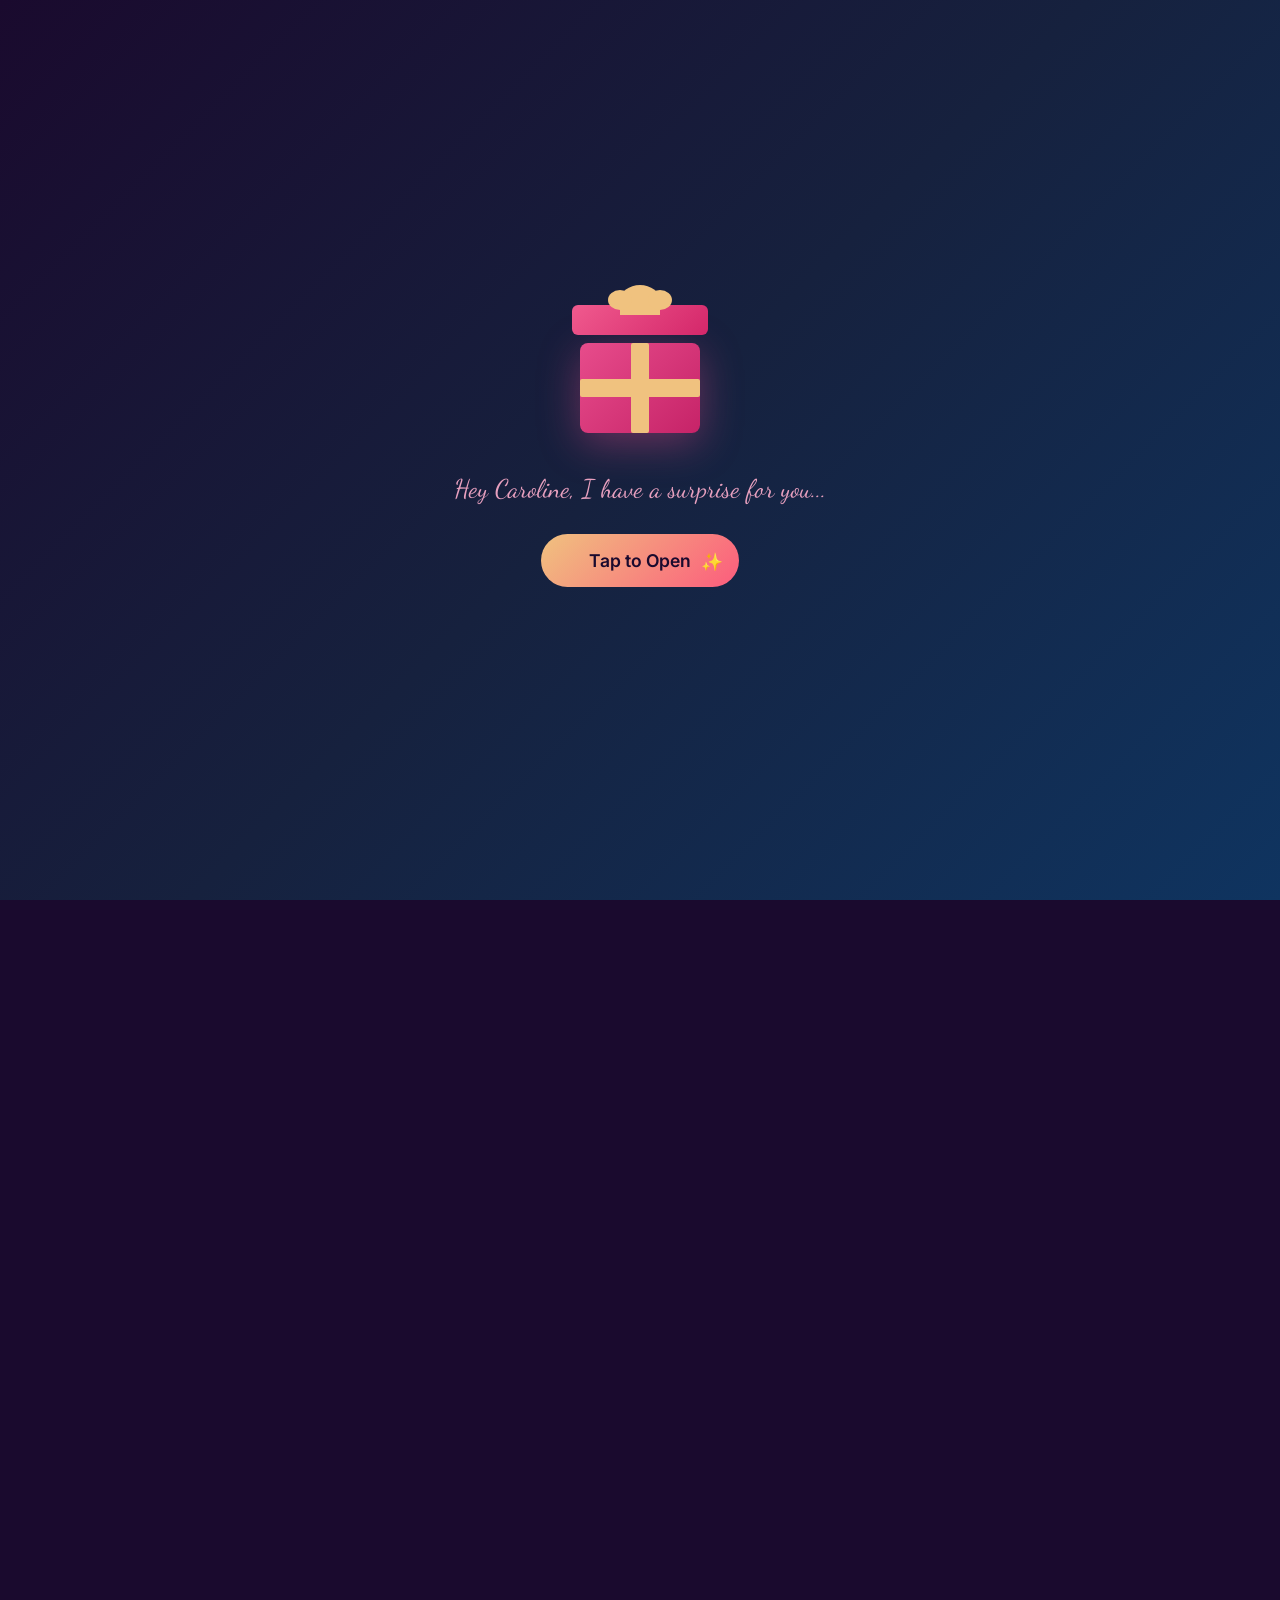
<file: index.html>
<!DOCTYPE html>
<html lang="en">

<head>
    <meta charset="UTF-8">
    <meta name="viewport" content="width=device-width, initial-scale=1.0">
    <title>🎓 Congratulations, Caroline!</title>
    <meta name="description" content="A special graduation surprise for the most amazing Caroline.">
    <link rel="preconnect" href="https://fonts.googleapis.com">
    <link rel="preconnect" href="https://fonts.gstatic.com" crossorigin>
    <link
        href="https://fonts.googleapis.com/css2?family=Playfair+Display:ital,wght@0,400;0,700;0,900;1,400;1,700&family=Inter:wght@300;400;500;600&family=Dancing+Script:wght@400;700&display=swap"
        rel="stylesheet">
    <link rel="stylesheet" href="style.css">
</head>

<body>
    <!-- Preloader / Entry Screen -->
    <div id="preloader" class="preloader">
        <div class="preloader-content">
            <div class="gift-box" id="giftBox">
                <div class="gift-lid" id="giftLid">
                    <div class="gift-bow"></div>
                </div>
                <div class="gift-body">
                    <div class="gift-ribbon-v"></div>
                    <div class="gift-ribbon-h"></div>
                </div>
            </div>
            <p class="preloader-text">Hey Caroline, I have a surprise for you...</p>
            <button class="open-btn" id="openBtn">
                <span class="btn-text">Tap to Open</span>
                <span class="btn-sparkle">✨</span>
            </button>
        </div>
    </div>

    <!-- Confetti Canvas -->
    <canvas id="confettiCanvas"></canvas>

    <!-- Fireworks Canvas -->
    <canvas id="fireworksCanvas"></canvas>

    <!-- Shooting Stars -->
    <div class="shooting-stars" id="shootingStars"></div>

    <!-- Floating Elements -->
    <div class="floating-elements" id="floatingElements"></div>

    <!-- Easter Egg Tracker -->
    <div class="egg-tracker hidden" id="eggTracker">
        <span class="egg-icon-badge">🥚</span>
        <span class="egg-score"><span id="eggCount">0</span>/7</span>
        <span class="egg-label">secrets</span>
    </div>

    <!-- Main Content -->
    <main id="mainContent" class="main-content hidden">

        <!-- ====== HERO SECTION ====== -->
        <section id="hero" class="hero-section">
            <div class="hero-particles" id="heroParticles"></div>
            <div class="hero-content">
                <div class="grad-cap-animation">
                    <!-- EASTER EGG #1: Click grad cap 5 times -->
                    <div class="grad-cap easter-egg" id="easterCap" data-egg="cap">🎓</div>
                </div>
                <h1 class="hero-title">
                    <span class="title-line title-line-1">Congratulations</span>
                    <span class="title-line title-line-2 name-highlight">Caroline</span>
                </h1>
                <p class="hero-subtitle">Bachelor of Science in Hospitality Management</p>
                <!-- EASTER EGG #2: Click badge -->
                <div class="hero-badge easter-egg" id="easterBadge" data-egg="badge">Class of 2026</div>
                <div class="hero-divider">
                    <span class="divider-star">⭐</span>
                </div>
                <p class="hero-message">I'm so incredibly proud of you, my love</p>
            </div>

        </section>

        <!-- ====== COUNTDOWN TIMER ====== -->
        <section id="countdown" class="countdown-section">
            <div class="countdown-content">
                <span class="section-icon">⏳</span>
                <h2 class="section-title countdown-title">Every Second With You Counts</h2>
                <p class="section-subtitle">Time since our journey began</p>
                <div class="countdown-timer" id="countdownTimer">
                    <div class="time-block">
                        <span class="time-number" id="countDays">0</span>
                        <span class="time-label">Days</span>
                    </div>
                    <div class="time-sep">:</div>
                    <div class="time-block">
                        <span class="time-number" id="countHours">0</span>
                        <span class="time-label">Hours</span>
                    </div>
                    <div class="time-sep">:</div>
                    <div class="time-block">
                        <span class="time-number" id="countMinutes">0</span>
                        <span class="time-label">Minutes</span>
                    </div>
                    <div class="time-sep">:</div>
                    <div class="time-block">
                        <span class="time-number" id="countSeconds">0</span>
                        <span class="time-label">Seconds</span>
                    </div>
                </div>
                <p class="countdown-note">of loving you and counting ❤️</p>
            </div>
        </section>

        <!-- ====== TYPING QUOTES ====== -->
        <section id="quotes" class="quotes-section">
            <div class="quotes-content">
                <div class="quote-mark open">&ldquo;</div>
                <p class="typing-quote" id="typingQuote"></p>
                <span class="quote-cursor" id="quoteCursor">|</span>
                <div class="quote-mark close">&rdquo;</div>
            </div>
        </section>

        <!-- ====== JOURNEY TIMELINE ====== -->
        <section id="journey" class="journey-section">
            <div class="section-header">
                <span class="section-icon">📖</span>
                <h2 class="section-title">Your Beautiful Journey</h2>
                <p class="section-subtitle">Every step led to this incredible moment</p>
            </div>
            <div class="timeline">
                <div class="timeline-item">
                    <div class="timeline-dot"></div>
                    <div class="timeline-card">
                        <div class="timeline-emoji">🌱</div>
                        <h3>The Beginning</h3>
                        <p>You started this incredible journey with a dream of making people feel welcome and creating
                            unforgettable experiences. I remember how excited and determined you were when you began
                            your Hospitality Management degree.</p>
                    </div>
                </div>
                <div class="timeline-item">
                    <div class="timeline-dot"></div>
                    <div class="timeline-card">
                        <div class="timeline-emoji">📚</div>
                        <h3>The Late Nights</h3>
                        <p>All those late-night study sessions, the mountains of notes on hotel operations, event
                            planning, and food service management — you powered through every single one. The
                            coffee-fueled cramming sessions were worth it!</p>
                    </div>
                </div>
                <div class="timeline-item">
                    <div class="timeline-dot"></div>
                    <div class="timeline-card">
                        <div class="timeline-emoji">💪</div>
                        <h3>The Challenges</h3>
                        <p>There were tough exams, stressful presentations, and moments of doubt. But Caroline, you
                            faced every challenge with grace, resilience, and that beautiful smile that never fades.</p>
                        <!-- EASTER EGG #3: Hidden star in timeline -->
                        <span class="hidden-star easter-egg" id="easterStar" data-egg="star">⭐</span>
                    </div>
                </div>
                <div class="timeline-item">
                    <div class="timeline-dot"></div>
                    <div class="timeline-card">
                        <div class="timeline-emoji">🎓</div>
                        <h3>The Triumph</h3>
                        <p>And now, here you are — a GRADUATE with a BS in Hospitality Management! You turned your
                            dreams into reality, and the hospitality world is so lucky to have you. I couldn't be more
                            proud.</p>
                    </div>
                </div>
            </div>
        </section>

        <!-- ====== MEMORY GALLERY CAROUSEL ====== -->
        <!-- HOW TO ADD YOUR PHOTOS:
             Replace each <div class="photo-placeholder"> with:
             <img src="your-photo.jpg" alt="description" class="gallery-img">
        -->
        <section id="gallery" class="gallery-section">
            <div class="section-header">
                <span class="section-icon">📸</span>
                <h2 class="section-title">Our Beautiful Memories</h2>
                <p class="section-subtitle">Swipe through our favorite moments together</p>
            </div>
            <div class="gallery-carousel" id="galleryCarousel">
                <button class="gallery-nav gallery-prev" id="galleryPrev" aria-label="Previous photo">&#10094;</button>
                <div class="gallery-viewport">
                    <div class="gallery-track" id="galleryTrack">
                        <div class="gallery-slide">
                            <div class="gallery-frame">
                                <img src="caroline-red.jpg" alt="Caroline in red" class="gallery-img">
                                <p class="gallery-caption">Absolutely stunning — my beautiful Caroline 💕</p>
                            </div>
                        </div>
                        <div class="gallery-slide">
                            <div class="gallery-frame">
                                <img src="caroline-grad.jpg" alt="Caroline graduation" class="gallery-img">
                                <p class="gallery-caption">The graduate — so proud of you 🎓</p>
                            </div>
                        </div>
                        <div class="gallery-slide">
                            <div class="gallery-frame">
                                <img src="couple-1.jpg" alt="Us together" class="gallery-img">
                                <p class="gallery-caption">Us — my favorite team 🌟</p>
                            </div>
                        </div>
                        <div class="gallery-slide">
                            <div class="gallery-frame">
                                <img src="couple-2.jpg" alt="Sweet moments" class="gallery-img">
                                <p class="gallery-caption">Sweet moments with you 💖</p>
                            </div>
                        </div>
                        <div class="gallery-slide">
                            <div class="gallery-frame">
                                <img src="couple-3.jpg" alt="Love you always" class="gallery-img">
                                <p class="gallery-caption">My favorite person in the whole world 💕</p>
                            </div>
                        </div>
                    </div>
                </div>
                <button class="gallery-nav gallery-next" id="galleryNext" aria-label="Next photo">&#10095;</button>
            </div>
            <div class="gallery-dots" id="galleryDots"></div>
        </section>

        <!-- ====== REASONS SECTION ====== -->
        <section id="reasons" class="reasons-section">
            <div class="section-header">
                <span class="section-icon">💝</span>
                <h2 class="section-title">Why I'm So Proud of You</h2>
                <p class="section-subtitle">Click each card to reveal</p>
            </div>
            <div class="reasons-grid">
                <div class="reason-card"
                    data-reason="Your determination inspires me every single day, Caroline. You never settle for less than your best, and it shows in everything you do.">
                    <div class="reason-front">
                        <span class="reason-number">01</span>
                        <span class="reason-icon">🌟</span>
                        <span class="reason-hint">Tap me</span>
                    </div>
                    <div class="reason-back"><p></p></div>
                </div>
                <div class="reason-card"
                    data-reason="You have this incredible gift of making everyone around you feel special and cared for — the perfect hospitality queen.">
                    <div class="reason-front">
                        <span class="reason-number">02</span>
                        <span class="reason-icon">💫</span>
                        <span class="reason-hint">Tap me</span>
                    </div>
                    <div class="reason-back"><p></p></div>
                </div>
                <div class="reason-card"
                    data-reason="Your passion for learning and growing is one of the most beautiful things about you. You never stop reaching higher.">
                    <div class="reason-front">
                        <span class="reason-number">03</span>
                        <span class="reason-icon">🔥</span>
                        <span class="reason-hint">Tap me</span>
                    </div>
                    <div class="reason-back"><p></p></div>
                </div>
                <!-- EASTER EGG #4: Double-click this card -->
                <div class="reason-card easter-egg" id="easterCard" data-egg="card"
                    data-reason="You balance everything so gracefully — school, life, us — and you absolutely shine in all of it. You're incredible.">
                    <div class="reason-front">
                        <span class="reason-number">04</span>
                        <span class="reason-icon">✨</span>
                        <span class="reason-hint">Tap me</span>
                    </div>
                    <div class="reason-back"><p></p></div>
                </div>
                <div class="reason-card"
                    data-reason="You prove every day that warmth, kindness, and intelligence go hand in hand. The hospitality industry doesn't know how lucky it is to have you.">
                    <div class="reason-front">
                        <span class="reason-number">05</span>
                        <span class="reason-icon">💎</span>
                        <span class="reason-hint">Tap me</span>
                    </div>
                    <div class="reason-back"><p></p></div>
                </div>
                <div class="reason-card"
                    data-reason="Watching you achieve your goals makes me fall in love with you all over again. You're extraordinary, Caroline.">
                    <div class="reason-front">
                        <span class="reason-number">06</span>
                        <span class="reason-icon">💖</span>
                        <span class="reason-hint">Tap me</span>
                    </div>
                    <div class="reason-back"><p></p></div>
                </div>
            </div>
        </section>

        <!-- ====== POLAROID PHOTO REVEAL ====== -->
        <!-- HOW TO ADD YOUR PHOTOS:
             Replace each <div class="photo-placeholder polaroid-ph"> with:
             <img src="your-photo.jpg" alt="description" class="polaroid-img">
        -->
        <section id="polaroids" class="polaroid-section">
            <div class="section-header">
                <span class="section-icon">🖼️</span>
                <h2 class="section-title">Snapshots of Us</h2>
                <p class="section-subtitle">Watch our memories develop as you scroll</p>
            </div>
            <div class="polaroid-grid">
                <div class="polaroid-item" data-caption="The day I knew you were special 💫">
                    <div class="polaroid-frame">
                        <div class="polaroid-photo">
                            <img src="couple-1.jpg" alt="Us together" class="polaroid-img">
                            <div class="polaroid-develop"></div>
                        </div>
                        <p class="polaroid-caption"></p>
                    </div>
                </div>
                <div class="polaroid-item" data-caption="Your smile lights up my world ☀️">
                    <div class="polaroid-frame">
                        <div class="polaroid-photo">
                            <img src="caroline-grad.jpg" alt="Caroline graduation" class="polaroid-img">
                            <div class="polaroid-develop"></div>
                        </div>
                        <p class="polaroid-caption"></p>
                    </div>
                </div>
                <div class="polaroid-item" data-caption="Together, we're unstoppable 🚀">
                    <div class="polaroid-frame">
                        <div class="polaroid-photo">
                            <img src="couple-2.jpg" alt="Sweet kiss" class="polaroid-img">
                            <div class="polaroid-develop"></div>
                        </div>
                        <p class="polaroid-caption"></p>
                    </div>
                </div>
                <div class="polaroid-item" data-caption="My favorite human forever 💕">
                    <div class="polaroid-frame">
                        <div class="polaroid-photo">
                            <img src="couple-3.jpg" alt="Always and forever" class="polaroid-img">
                            <div class="polaroid-develop"></div>
                        </div>
                        <p class="polaroid-caption"></p>
                    </div>
                </div>
            </div>
        </section>

        <!-- ====== LOVE LETTER + VOICE MESSAGE ====== -->
        <section id="letter" class="letter-section">
            <div class="letter-bg-shapes">
                <div class="shape shape-1"></div>
                <div class="shape shape-2"></div>
                <div class="shape shape-3"></div>
            </div>
            <div class="letter-container">
                <!-- EASTER EGG #5: Click envelope heart 3 times -->
                <div class="letter-envelope" id="letterEnvelope">
                    <div class="envelope-body">
                        <span class="envelope-heart easter-egg" id="easterHeart" data-egg="heart">💌</span>
                        <p class="envelope-text">A letter for you, Caroline</p>
                        <button class="read-letter-btn" id="readLetterBtn">Open Letter</button>
                        <!-- Voice Message Button -->
                        <button class="voice-btn" id="voiceBtn" title="Play Voice Message">
                            <span class="voice-icon">🎤</span>
                            <span class="voice-label">Hear My Voice</span>
                        </button>
                    </div>
                </div>
                <div class="letter-paper hidden" id="letterPaper">
                    <div class="letter-close" id="letterClose">✕</div>
                    <div class="letter-content">
                        <p class="letter-greeting">Hi, Baby! 💕</p>
                        <p>Today is your graduation day! Sobrang proud ako sa'yo. Sa dami ng pinagdaanan mo, baby, andiyan ka pa rin — 'di ka sumuko.</p>
                        <p>Sorry, baby, kasi minsan pasaway po ako, parang bata. Kamo nga, 'no? Hahaha. 😅</p>
                        <p>Thank you, baby, kasi nakilala kita. Ikaw 'yung nagpapaalala sa'kin na 'di ako mag-isa. Andyan ka palagi — para alagaan ako pag may masakit sa'kin, para suwayin ako pag makulit ako, may karamay pag malungkot ako, at deep talks — nasa'yo na lahat.</p>
                        <p>Sobrang thankful ko kasi nasa'kin 'yung pinaka-maganda, pinaka-mabait, at pinaka-masipag na girlfriend sa buong mundo. 🌟</p>
                        <p>Congratulations po, baby ko! I love you! 💕</p>
                        <p class="letter-closing">Sincerely yours,</p>
                        <p class="letter-signature">Xavier 💕</p>
                    </div>
                </div>
            </div>
        </section>

        <!-- ====== WISH LANTERNS ====== -->
        <section id="lanterns" class="lanterns-section">
            <div class="lanterns-sky" id="lanternsSky"></div>
            <div class="section-header light">
                <span class="section-icon">🏮</span>
                <h2 class="section-title">Wish Lanterns for You</h2>
                <p class="section-subtitle">Tap each lantern to release a wish into the sky</p>
            </div>
            <div class="lanterns-grid" id="lanternsGrid">
                <div class="lantern" data-wish="May all your dreams come true, my beautiful Caroline 🌟">
                    <div class="lantern-body">
                        <div class="lantern-glow"></div>
                        <div class="lantern-flame">🔥</div>
                    </div>
                    <span class="lantern-tap">Tap</span>
                </div>
                <div class="lantern" data-wish="May your career take you to the most beautiful places in the world 🌍">
                    <div class="lantern-body">
                        <div class="lantern-glow"></div>
                        <div class="lantern-flame">🔥</div>
                    </div>
                    <span class="lantern-tap">Tap</span>
                </div>
                <div class="lantern" data-wish="May you always be surrounded by love and laughter 💕">
                    <div class="lantern-body">
                        <div class="lantern-glow"></div>
                        <div class="lantern-flame">🔥</div>
                    </div>
                    <span class="lantern-tap">Tap</span>
                </div>
                <!-- EASTER EGG #6: Tap this lantern 3 times -->
                <div class="lantern easter-egg" id="easterLantern" data-egg="lantern" data-wish="May happiness and success follow you wherever you go ✨">
                    <div class="lantern-body">
                        <div class="lantern-glow"></div>
                        <div class="lantern-flame">🔥</div>
                    </div>
                    <span class="lantern-tap">Tap</span>
                </div>
                <div class="lantern" data-wish="May you never forget how deeply and endlessly you are loved 💖">
                    <div class="lantern-body">
                        <div class="lantern-glow"></div>
                        <div class="lantern-flame">🔥</div>
                    </div>
                    <span class="lantern-tap">Tap</span>
                </div>
            </div>
            <div class="wish-display" id="wishDisplay">
                <p class="wish-text" id="wishText"></p>
            </div>
        </section>

        <!-- ====== FUTURE SECTION ====== -->
        <section id="future" class="future-section">
            <div class="section-header light">
                <span class="section-icon">🚀</span>
                <h2 class="section-title">The Future is Yours, Caroline</h2>
                <p class="section-subtitle">And I can't wait to see where you'll go</p>
            </div>
            <div class="future-content">
                <div class="future-wishes">
                    <div class="wish-item" style="--delay: 0">
                        <div class="wish-glow"></div>
                        <span class="wish-icon">🏨</span>
                        <p>May you manage the finest hotels and create experiences people will never forget</p>
                    </div>
                    <div class="wish-item" style="--delay: 1">
                        <div class="wish-glow"></div>
                        <span class="wish-icon">🌍</span>
                        <p>May your career take you to the most beautiful places around the world</p>
                    </div>
                    <div class="wish-item" style="--delay: 2">
                        <div class="wish-glow"></div>
                        <span class="wish-icon">💡</span>
                        <p>May your brilliance and warmth light up every room you walk into</p>
                    </div>
                    <div class="wish-item" style="--delay: 3">
                        <div class="wish-glow"></div>
                        <span class="wish-icon">🌈</span>
                        <p>May happiness and success follow you in everything you do</p>
                    </div>
                    <div class="wish-item" style="--delay: 4">
                        <div class="wish-glow"></div>
                        <span class="wish-icon">💕</span>
                        <p>And may you always know how deeply, completely, and endlessly you are loved</p>
                    </div>
                </div>
            </div>
        </section>

        <!-- ====== FINALE SECTION (Enhanced with Fireworks) ====== -->
        <section id="finale" class="finale-section">
            <div class="finale-content">
                <div class="finale-hearts" id="finaleHearts"></div>
                <h2 class="finale-title">
                    <span class="dancing-text">Congratulations,</span>
                    <span class="dancing-text highlight">Caroline!</span>
                </h2>
                <p class="finale-message">🎓 BS Hospitality Management — You're officially AMAZING 🎓</p>
                <button class="celebrate-btn" id="celebrateBtn">
                    🎉 Celebrate! 🎉
                </button>
                <!-- EASTER EGG #7: Click this text -->
                <p class="finale-love easter-egg" id="easterLove" data-egg="love">Made with all my love, just for you 💖</p>
            </div>
        </section>

    </main>

    <!-- Background Music Toggle -->
    <button class="music-toggle" id="musicToggle" title="Toggle Music">
        <span class="music-icon">🎵</span>
    </button>

    <!-- Secret Message Popup -->
    <div class="secret-popup hidden" id="secretPopup">
        <div class="secret-content">
            <span class="secret-close" id="secretClose">✕</span>
            <span class="secret-emoji" id="secretEmoji">🥚</span>
            <p class="secret-title" id="secretTitle">Secret Found!</p>
            <p class="secret-msg" id="secretMsg"></p>
        </div>
    </div>

    <script src="script.js"></script>
</body>

</html>
</file>
<file: style.css>
/* ===== CSS Variables & Reset ===== */
:root {
    --primary: #1a0a2e;
    --secondary: #16213e;
    --accent-gold: #f0c27f;
    --accent-rose: #e8a0bf;
    --accent-purple: #c77dff;
    --accent-blue: #7b8cde;
    --text-light: #f8f0fc;
    --text-muted: #b8b0c8;
    --gradient-1: linear-gradient(135deg, #1a0a2e 0%, #16213e 50%, #0f3460 100%);
    --gradient-gold: linear-gradient(135deg, #f0c27f, #fc5c7d);
    --gradient-shimmer: linear-gradient(90deg, transparent, rgba(240, 194, 127, 0.3), transparent);
    --font-display: 'Playfair Display', Georgia, serif;
    --font-body: 'Inter', -apple-system, sans-serif;
    --font-script: 'Dancing Script', cursive;
}

*, *::before, *::after { margin: 0; padding: 0; box-sizing: border-box; }

html {
    scroll-behavior: smooth;
    overflow-x: hidden;
}

body {
    font-family: var(--font-body);
    background: var(--primary);
    color: var(--text-light);
    overflow-x: hidden;
    -webkit-font-smoothing: antialiased;
}

.hidden { opacity: 0; pointer-events: none; }

/* ===== Preloader ===== */
.preloader {
    position: fixed; inset: 0; z-index: 9999;
    background: var(--gradient-1);
    display: flex; align-items: center; justify-content: center;
    transition: opacity 0.8s ease, visibility 0.8s ease;
}
.preloader.fade-out { opacity: 0; visibility: hidden; pointer-events: none; }
.preloader-content { text-align: center; }

.gift-box { position: relative; width: 120px; height: 120px; margin: 0 auto 40px; cursor: pointer; }
.gift-body {
    position: absolute; bottom: 0; width: 120px; height: 90px;
    background: linear-gradient(135deg, #e74c8b, #c62368);
    border-radius: 8px;
    box-shadow: 0 10px 40px rgba(231, 76, 139, 0.4);
}
.gift-ribbon-v {
    position: absolute; left: 50%; top: 0; width: 18px; height: 100%;
    background: var(--accent-gold); transform: translateX(-50%); border-radius: 2px;
}
.gift-ribbon-h {
    position: absolute; top: 50%; left: 0; width: 100%; height: 18px;
    background: var(--accent-gold); transform: translateY(-50%); border-radius: 2px;
}
.gift-lid {
    position: absolute; top: -8px; left: -8px; width: 136px; height: 30px;
    background: linear-gradient(135deg, #f05a8e, #d4276a);
    border-radius: 6px; z-index: 2;
    transition: transform 0.6s cubic-bezier(0.68, -0.55, 0.27, 1.55);
}
.gift-lid.open { transform: translateY(-60px) rotate(-25deg); opacity: 0; }
.gift-bow {
    position: absolute; top: -20px; left: 50%; transform: translateX(-50%);
    width: 40px; height: 30px;
    background: var(--accent-gold); border-radius: 50% 50% 0 0;
}
.gift-bow::before, .gift-bow::after {
    content: ''; position: absolute; top: 5px;
    width: 24px; height: 20px; border-radius: 50%;
    background: var(--accent-gold);
}
.gift-bow::before { left: -12px; }
.gift-bow::after { right: -12px; }

.gift-box:hover .gift-lid { transform: translateY(-5px); }

.preloader-text {
    font-family: var(--font-script); font-size: 1.6rem;
    color: var(--accent-rose); margin-bottom: 30px;
    animation: fadeInUp 1s ease 0.5s both;
}

.open-btn {
    position: relative; padding: 16px 48px; border: none; border-radius: 50px;
    background: var(--gradient-gold); color: var(--primary);
    font-family: var(--font-body); font-size: 1.1rem; font-weight: 600;
    cursor: pointer; overflow: hidden;
    animation: fadeInUp 1s ease 1s both, pulse 2s ease infinite 2s;
    transition: transform 0.3s ease, box-shadow 0.3s ease;
}
.open-btn:hover {
    transform: scale(1.08);
    box-shadow: 0 8px 30px rgba(240, 194, 127, 0.5);
}
.btn-sparkle {
    position: absolute; right: 16px; top: 50%; transform: translateY(-50%);
    animation: sparkleRotate 2s linear infinite;
}

/* ===== Confetti Canvas ===== */
#confettiCanvas {
    position: fixed; inset: 0; z-index: 9998;
    pointer-events: none;
}

/* ===== Floating Elements ===== */
.floating-elements {
    position: fixed; inset: 0; z-index: 1; pointer-events: none; overflow: hidden;
}
.floating-el {
    position: absolute; font-size: 1.5rem;
    animation: floatUp var(--duration) linear var(--delay) infinite;
    opacity: 0.15;
}

/* ===== Hero Section ===== */
.hero-section {
    position: relative; min-height: 100vh;
    display: flex; align-items: center; justify-content: center;
    background: var(--gradient-1); overflow: hidden; text-align: center;
}
.hero-particles {
    position: absolute; inset: 0;
}
.hero-particle {
    position: absolute; width: 4px; height: 4px;
    background: var(--accent-gold); border-radius: 50%;
    animation: twinkle var(--duration) ease-in-out var(--delay) infinite;
}
.hero-content { position: relative; z-index: 2; padding: 20px; }
.grad-cap-animation { margin-bottom: 30px; }
.grad-cap {
    font-size: 5rem; display: inline-block;
    animation: capToss 3s ease-in-out infinite;
    filter: drop-shadow(0 0 20px rgba(240, 194, 127, 0.6));
}
.hero-title { margin-bottom: 20px; }
.title-line {
    display: block; opacity: 0;
    animation: fadeInUp 1s ease both;
}
.title-line-1 {
    font-family: var(--font-display); font-size: clamp(2.5rem, 6vw, 4.5rem);
    font-weight: 400; color: var(--text-light);
    animation-delay: 0.3s;
}
.title-line-2 {
    font-family: var(--font-display); font-size: clamp(3rem, 8vw, 6rem);
    font-weight: 900; font-style: italic;
    background: var(--gradient-gold); -webkit-background-clip: text;
    -webkit-text-fill-color: transparent; background-clip: text;
    animation-delay: 0.6s;
}
.hero-subtitle {
    font-family: var(--font-body); font-size: clamp(1.1rem, 2.5vw, 1.5rem);
    font-weight: 300; color: var(--text-muted); letter-spacing: 4px;
    text-transform: uppercase; margin-bottom: 20px;
    opacity: 0; animation: fadeInUp 1s ease 0.9s both;
}
.hero-divider {
    margin: 25px auto; width: 80px; height: 2px;
    background: linear-gradient(90deg, transparent, var(--accent-gold), transparent);
    position: relative; opacity: 0; animation: fadeInUp 1s ease 1.1s both;
}
.divider-star {
    position: absolute; top: 50%; left: 50%;
    transform: translate(-50%, -50%);
    animation: sparkleRotate 4s linear infinite;
}
.hero-badge {
    display: inline-block; padding: 8px 28px; margin-top: 8px;
    border: 2px solid var(--accent-gold); border-radius: 50px;
    font-size: 1rem; font-weight: 500; letter-spacing: 3px;
    text-transform: uppercase; color: var(--accent-gold);
    opacity: 0; animation: fadeInUp 1s ease 1s both;
    background: rgba(240, 194, 127, 0.06);
}
.hero-message {
    font-family: var(--font-script); font-size: clamp(1.3rem, 3vw, 2rem);
    color: var(--accent-rose); opacity: 0;
    animation: fadeInUp 1s ease 1.3s both;
}
.main-content {
    transition: opacity 0.8s ease;
}
.scroll-indicator {
    position: absolute; bottom: 40px; left: 50%;
    transform: translateX(-50%); text-align: center;
    opacity: 0; animation: fadeInUp 1s ease 2s both;
}
.scroll-indicator span {
    font-size: 0.8rem; letter-spacing: 3px;
    text-transform: uppercase; color: var(--text-muted);
}
.scroll-arrow {
    width: 20px; height: 20px; margin: 10px auto;
    border-right: 2px solid var(--accent-gold);
    border-bottom: 2px solid var(--accent-gold);
    transform: rotate(45deg);
    animation: scrollBounce 2s ease infinite;
}

/* ===== Journey / Timeline Section ===== */
.journey-section {
    padding: 120px 20px;
    background: linear-gradient(180deg, var(--primary) 0%, #0d1b33 100%);
    position: relative;
}
.section-header { text-align: center; margin-bottom: 80px; }
.section-icon { font-size: 3rem; display: block; margin-bottom: 15px; }
.section-title {
    font-family: var(--font-display); font-size: clamp(2rem, 4vw, 3rem);
    font-weight: 700; margin-bottom: 12px;
    background: var(--gradient-gold); -webkit-background-clip: text;
    -webkit-text-fill-color: transparent; background-clip: text;
}
.section-subtitle {
    font-size: 1rem; color: var(--text-muted); font-weight: 300;
}
.timeline {
    max-width: 800px; margin: 0 auto; position: relative;
    padding-left: 40px;
}
.timeline::before {
    content: ''; position: absolute; left: 18px; top: 0; bottom: 0;
    width: 3px;
    background: linear-gradient(180deg, var(--accent-gold), var(--accent-purple), var(--accent-rose));
    border-radius: 3px;
}
.timeline-item {
    position: relative; margin-bottom: 50px;
    opacity: 0; transform: translateY(30px);
    transition: opacity 0.6s ease, transform 0.6s ease;
}
.timeline-item.visible { opacity: 1; transform: translateY(0); }
.timeline-dot {
    position: absolute; left: -30px; top: 20px;
    width: 16px; height: 16px; border-radius: 50%;
    background: var(--accent-gold);
    box-shadow: 0 0 20px rgba(240, 194, 127, 0.6);
    z-index: 2;
}
.timeline-dot::after {
    content: ''; position: absolute; inset: -4px;
    border-radius: 50%; border: 2px solid rgba(240, 194, 127, 0.3);
    animation: dotPulse 2s ease infinite;
}
.timeline-card {
    background: rgba(255, 255, 255, 0.04);
    border: 1px solid rgba(255, 255, 255, 0.08);
    border-radius: 20px; padding: 30px;
    backdrop-filter: blur(10px);
    transition: transform 0.3s ease, box-shadow 0.3s ease, border-color 0.3s ease;
}
.timeline-card:hover {
    transform: translateY(-5px);
    box-shadow: 0 15px 40px rgba(0, 0, 0, 0.3);
    border-color: rgba(240, 194, 127, 0.2);
}
.timeline-emoji { font-size: 2.5rem; margin-bottom: 12px; }
.timeline-card h3 {
    font-family: var(--font-display); font-size: 1.4rem;
    color: var(--accent-gold); margin-bottom: 10px;
}
.timeline-card p { color: var(--text-muted); line-height: 1.7; font-weight: 300; }

/* ===== Reasons Section ===== */
.reasons-section {
    padding: 120px 20px;
    background: linear-gradient(180deg, #0d1b33 0%, var(--primary) 100%);
}
.reasons-grid {
    max-width: 900px; margin: 0 auto;
    display: grid; grid-template-columns: repeat(auto-fit, minmax(250px, 1fr));
    gap: 25px;
}
.reason-card {
    position: relative; height: 220px; perspective: 1000px; cursor: pointer;
}
.reason-front, .reason-back {
    position: absolute; inset: 0;
    border-radius: 20px; padding: 30px;
    display: flex; flex-direction: column;
    align-items: center; justify-content: center;
    backface-visibility: hidden;
    transition: transform 0.6s ease;
}
.reason-front {
    background: linear-gradient(135deg, rgba(199, 125, 255, 0.1), rgba(240, 194, 127, 0.1));
    border: 1px solid rgba(255, 255, 255, 0.1);
    backdrop-filter: blur(10px);
}
.reason-back {
    background: linear-gradient(135deg, rgba(240, 194, 127, 0.15), rgba(232, 160, 191, 0.15));
    border: 1px solid rgba(240, 194, 127, 0.3);
    transform: rotateY(180deg);
    backdrop-filter: blur(10px);
}
.reason-card.flipped .reason-front { transform: rotateY(180deg); }
.reason-card.flipped .reason-back { transform: rotateY(0deg); }
.reason-number {
    font-family: var(--font-display); font-size: 2.5rem;
    font-weight: 900; color: rgba(240, 194, 127, 0.15);
    position: absolute; top: 15px; left: 20px;
}
.reason-icon { font-size: 3rem; margin-bottom: 10px; }
.reason-hint {
    font-size: 0.8rem; color: var(--text-muted); letter-spacing: 2px;
    text-transform: uppercase; margin-top: 10px;
}
.reason-back p {
    font-family: var(--font-script); font-size: 1.2rem;
    color: var(--text-light); text-align: center; line-height: 1.6;
}

/* ===== Letter Section ===== */
.letter-section {
    padding: 120px 20px; position: relative; overflow: hidden;
    background: linear-gradient(180deg, var(--primary), #120826);
    min-height: 80vh; display: flex; align-items: center; justify-content: center;
}
.letter-bg-shapes { position: absolute; inset: 0; }
.shape {
    position: absolute; border-radius: 50%; opacity: 0.05;
    animation: floatShape 20s ease-in-out infinite;
}
.shape-1 { width: 400px; height: 400px; background: var(--accent-purple); top: -100px; right: -100px; }
.shape-2 { width: 300px; height: 300px; background: var(--accent-rose); bottom: -50px; left: -50px; animation-delay: 5s; }
.shape-3 { width: 200px; height: 200px; background: var(--accent-gold); top: 50%; left: 50%; animation-delay: 10s; }

.letter-container {
    position: relative; z-index: 2; max-width: 600px; margin: 0 auto; text-align: center;
}
.letter-envelope {
    display: inline-block; cursor: pointer;
    transition: transform 0.3s ease;
}
.letter-envelope:hover { transform: scale(1.05); }
.envelope-body {
    background: linear-gradient(135deg, #2a1545, #1a0a2e);
    border: 2px solid rgba(240, 194, 127, 0.3);
    border-radius: 20px; padding: 60px 40px;
    position: relative;
}
.envelope-heart { font-size: 4rem; display: block; margin-bottom: 20px; }
.envelope-text {
    font-family: var(--font-script); font-size: 1.5rem;
    color: var(--accent-rose); margin-bottom: 25px;
}
.read-letter-btn {
    padding: 14px 40px; border: 2px solid var(--accent-gold);
    border-radius: 50px; background: transparent;
    color: var(--accent-gold); font-family: var(--font-body);
    font-size: 1rem; font-weight: 500; cursor: pointer;
    transition: all 0.3s ease; letter-spacing: 1px;
}
.read-letter-btn:hover {
    background: var(--accent-gold); color: var(--primary);
    box-shadow: 0 8px 30px rgba(240, 194, 127, 0.4);
}

.letter-paper {
    background: linear-gradient(135deg, #fdf6e3, #faf0d7);
    border-radius: 20px; padding: 50px 40px;
    max-width: 550px; margin: 0 auto;
    color: #2a1545; text-align: left;
    box-shadow: 0 20px 60px rgba(0, 0, 0, 0.5);
    position: relative;
    transition: opacity 0.6s ease, transform 0.6s ease;
    transform: translateY(20px);
}
.letter-paper.show { opacity: 1 !important; pointer-events: auto !important; transform: translateY(0); }
.letter-close {
    position: absolute; top: 15px; right: 20px;
    font-size: 1.5rem; cursor: pointer; color: #999;
    transition: color 0.3s; width: 30px; height: 30px;
    display: flex; align-items: center; justify-content: center;
}
.letter-close:hover { color: #333; }
.letter-content p {
    margin-bottom: 16px; line-height: 1.8; font-size: 1rem;
    font-family: var(--font-body); color: #3a2555;
}
.letter-greeting {
    font-family: var(--font-script) !important; font-size: 1.8rem !important;
    color: #c62368 !important; margin-bottom: 25px !important;
}
.letter-closing {
    font-family: var(--font-script) !important; font-size: 1.3rem !important;
    color: #c62368 !important; margin-top: 30px !important; margin-bottom: 5px !important;
}
.letter-signature {
    font-family: var(--font-script) !important; font-size: 1.5rem !important;
    color: #e74c8b !important;
}

/* ===== Future Section ===== */
.future-section {
    padding: 120px 20px;
    background: linear-gradient(180deg, #120826, var(--primary));
}
.section-header.light .section-title {
    background: linear-gradient(135deg, #7b8cde, #c77dff);
    -webkit-background-clip: text; -webkit-text-fill-color: transparent; background-clip: text;
}
.future-content { max-width: 700px; margin: 0 auto; }
.future-wishes { display: flex; flex-direction: column; gap: 30px; }
.wish-item {
    display: flex; align-items: center; gap: 25px;
    padding: 25px 30px; border-radius: 20px;
    background: rgba(255, 255, 255, 0.03);
    border: 1px solid rgba(255, 255, 255, 0.06);
    position: relative; overflow: hidden;
    opacity: 0; transform: translateX(-30px);
    transition: opacity 0.6s ease, transform 0.6s ease, border-color 0.3s ease;
    transition-delay: calc(var(--delay) * 0.15s);
}
.wish-item.visible { opacity: 1; transform: translateX(0); }
.wish-item:hover { border-color: rgba(199, 125, 255, 0.3); }
.wish-glow {
    position: absolute; inset: 0; opacity: 0;
    background: radial-gradient(circle at 30% 50%, rgba(199, 125, 255, 0.1), transparent 70%);
    transition: opacity 0.3s ease;
}
.wish-item:hover .wish-glow { opacity: 1; }
.wish-icon { font-size: 2.5rem; flex-shrink: 0; }
.wish-item p {
    font-size: 1.1rem; color: var(--text-muted); line-height: 1.6; font-weight: 300;
}

/* ===== Finale Section ===== */
.finale-section {
    padding: 120px 20px; min-height: 80vh;
    display: flex; align-items: center; justify-content: center;
    background: var(--gradient-1); position: relative; overflow: hidden;
    text-align: center;
}
.finale-hearts {
    position: absolute; inset: 0; pointer-events: none;
}
.finale-heart {
    position: absolute; animation: heartFloat var(--duration) ease-in-out var(--delay) infinite;
    opacity: 0;
}
.finale-content { position: relative; z-index: 2; }
.finale-title { margin-bottom: 20px; }
.dancing-text {
    display: block; font-family: var(--font-display);
    font-size: clamp(2.5rem, 6vw, 4rem); font-weight: 700;
}
.dancing-text.highlight {
    font-size: clamp(3rem, 8vw, 5.5rem); font-style: italic;
    background: var(--gradient-gold); -webkit-background-clip: text;
    -webkit-text-fill-color: transparent; background-clip: text;
}
.finale-message {
    font-size: 1.3rem; color: var(--text-muted); margin-bottom: 40px;
    letter-spacing: 2px;
}
.celebrate-btn {
    padding: 18px 50px; border: none; border-radius: 50px;
    background: var(--gradient-gold); color: var(--primary);
    font-family: var(--font-body); font-size: 1.2rem; font-weight: 700;
    cursor: pointer; transition: transform 0.3s, box-shadow 0.3s;
    letter-spacing: 1px;
}
.celebrate-btn:hover {
    transform: scale(1.1);
    box-shadow: 0 10px 40px rgba(240, 194, 127, 0.5);
}
.celebrate-btn:active { transform: scale(0.95); }
.finale-love {
    margin-top: 50px; font-family: var(--font-script);
    font-size: 1.2rem; color: var(--accent-rose); opacity: 0.7;
}

/* ===== Music Toggle ===== */
.music-toggle {
    position: fixed; bottom: 25px; right: 25px; z-index: 100;
    width: 50px; height: 50px; border-radius: 50%;
    background: rgba(255, 255, 255, 0.08); border: 1px solid rgba(255, 255, 255, 0.15);
    backdrop-filter: blur(10px); cursor: pointer;
    display: flex; align-items: center; justify-content: center;
    transition: all 0.3s ease; font-size: 1.3rem;
}
.music-toggle:hover {
    background: rgba(255, 255, 255, 0.15);
    transform: scale(1.1);
}
.music-toggle.playing .music-icon { animation: musicBounce 0.6s ease infinite; }

/* ===== Animations ===== */
@keyframes fadeInUp {
    from { opacity: 0; transform: translateY(25px); }
    to { opacity: 1; transform: translateY(0); }
}
@keyframes pulse {
    0%, 100% { box-shadow: 0 0 0 0 rgba(240, 194, 127, 0.4); }
    50% { box-shadow: 0 0 0 15px rgba(240, 194, 127, 0); }
}
@keyframes sparkleRotate {
    from { transform: translateY(-50%) rotate(0deg); }
    to { transform: translateY(-50%) rotate(360deg); }
}
@keyframes capToss {
    0%, 100% { transform: translateY(0) rotate(0deg); }
    25% { transform: translateY(-20px) rotate(-10deg); }
    50% { transform: translateY(-35px) rotate(5deg); }
    75% { transform: translateY(-15px) rotate(-5deg); }
}
@keyframes scrollBounce {
    0%, 100% { transform: rotate(45deg) translateY(0); opacity: 1; }
    50% { transform: rotate(45deg) translateY(8px); opacity: 0.5; }
}
@keyframes floatUp {
    0% { transform: translateY(100vh) rotate(0deg); opacity: 0; }
    10% { opacity: var(--opacity, 0.15); }
    90% { opacity: var(--opacity, 0.15); }
    100% { transform: translateY(-100px) rotate(720deg); opacity: 0; }
}
@keyframes twinkle {
    0%, 100% { opacity: 0; transform: scale(0.5); }
    50% { opacity: 1; transform: scale(1.2); }
}
@keyframes dotPulse {
    0%, 100% { transform: scale(1); opacity: 1; }
    50% { transform: scale(1.8); opacity: 0; }
}
@keyframes floatShape {
    0%, 100% { transform: translate(0, 0) rotate(0deg); }
    33% { transform: translate(30px, -30px) rotate(120deg); }
    66% { transform: translate(-20px, 20px) rotate(240deg); }
}
@keyframes heartFloat {
    0% { transform: translateY(100%) scale(0); opacity: 0; }
    20% { opacity: 0.6; }
    80% { opacity: 0.6; }
    100% { transform: translateY(-100vh) scale(1); opacity: 0; }
}
@keyframes musicBounce {
    0%, 100% { transform: scale(1); }
    50% { transform: scale(1.2); }
}
@keyframes shimmer {
    0% { background-position: -200% center; }
    100% { background-position: 200% center; }
}

/* ===== Responsive ===== */
@media (max-width: 768px) {
    .timeline { padding-left: 30px; }
    .timeline::before { left: 8px; }
    .timeline-dot { left: -28px; width: 12px; height: 12px; }
    .reasons-grid { grid-template-columns: 1fr; max-width: 350px; }
    .letter-paper { padding: 35px 25px; }
    .envelope-body { padding: 40px 25px; }
    .wish-item { flex-direction: column; text-align: center; gap: 15px; padding: 20px; }
}

/* ===== Fireworks Canvas ===== */
#fireworksCanvas { position: fixed; inset: 0; z-index: 9997; pointer-events: none; }

/* ===== Shooting Stars ===== */
.shooting-stars { position: fixed; inset: 0; z-index: 0; pointer-events: none; overflow: hidden; }
.shooting-star { position: absolute; width: 100px; height: 2px; background: linear-gradient(90deg, rgba(255,255,255,0.8), transparent); border-radius: 50%; animation: shootStar var(--dur, 1.5s) linear var(--del, 0s) forwards; transform: rotate(-35deg); opacity: 0; }
@keyframes shootStar { 0% { opacity: 0; transform: translateX(0) translateY(0) rotate(-35deg); } 10% { opacity: 1; } 100% { opacity: 0; transform: translateX(500px) translateY(300px) rotate(-35deg); } }

/* ===== Easter Egg Tracker ===== */
.egg-tracker { position: fixed; top: 20px; left: 20px; z-index: 100; background: rgba(0,0,0,0.5); backdrop-filter: blur(10px); border: 1px solid rgba(240,194,127,0.3); border-radius: 50px; padding: 8px 16px; display: flex; align-items: center; gap: 8px; font-size: 0.85rem; transition: all 0.3s ease; }
.egg-tracker.hidden { opacity: 0; pointer-events: none; }
.egg-tracker.show { opacity: 1; pointer-events: auto; }
.egg-icon-badge { font-size: 1.2rem; }
.egg-score { color: var(--accent-gold); font-weight: 600; }
.egg-label { color: var(--text-muted); font-size: 0.75rem; }
.hidden-star { position: absolute; bottom: 8px; right: 8px; font-size: 0.8rem; opacity: 0.3; cursor: pointer; transition: all 0.3s; }
.hidden-star:hover { opacity: 1; transform: scale(1.5); }

/* ===== Countdown Section ===== */
.countdown-section { padding: 100px 20px; background: linear-gradient(180deg, var(--primary), #0d1b33); text-align: center; position: relative; overflow: hidden; }
.countdown-content { position: relative; z-index: 2; }
.countdown-timer { display: flex; justify-content: center; align-items: center; gap: 10px; margin: 40px auto; flex-wrap: wrap; }
.time-block { background: rgba(255,255,255,0.05); border: 1px solid rgba(240,194,127,0.2); border-radius: 16px; padding: 20px 25px; min-width: 90px; backdrop-filter: blur(10px); }
.time-number { display: block; font-family: var(--font-display); font-size: clamp(2rem, 5vw, 3.5rem); font-weight: 900; background: var(--gradient-gold); -webkit-background-clip: text; -webkit-text-fill-color: transparent; background-clip: text; }
.time-label { display: block; font-size: 0.75rem; color: var(--text-muted); text-transform: uppercase; letter-spacing: 2px; margin-top: 5px; }
.time-sep { font-size: 2rem; color: var(--accent-gold); font-weight: 700; opacity: 0.5; }
.countdown-note { font-family: var(--font-script); font-size: 1.3rem; color: var(--accent-rose); margin-top: 20px; }

/* ===== Typing Quotes ===== */
.quotes-section { padding: 80px 20px; background: linear-gradient(180deg, #0d1b33, var(--primary)); display: flex; align-items: center; justify-content: center; min-height: 40vh; }
.quotes-content { max-width: 700px; margin: 0 auto; text-align: center; position: relative; }
.quote-mark { font-family: var(--font-display); font-size: 5rem; color: rgba(240,194,127,0.15); line-height: 1; }
.quote-mark.close { margin-top: -20px; }
.typing-quote { font-family: var(--font-script); font-size: clamp(1.3rem, 3vw, 2rem); color: var(--accent-rose); min-height: 80px; display: inline; }
.quote-cursor { color: var(--accent-gold); animation: blink 0.8s step-end infinite; font-weight: 100; }
@keyframes blink { 50% { opacity: 0; } }

/* ===== Gallery Carousel ===== */
.gallery-section { padding: 120px 20px; background: linear-gradient(180deg, #0d1b33, var(--primary)); }
.gallery-carousel { position: relative; max-width: 500px; margin: 0 auto; }
.gallery-viewport { overflow: hidden; border-radius: 20px; }
.gallery-track { display: flex; transition: transform 0.5s cubic-bezier(0.4, 0, 0.2, 1); }
.gallery-slide { min-width: 100%; padding: 0 10px; }
.gallery-frame { background: rgba(255,255,255,0.05); border: 1px solid rgba(255,255,255,0.1); border-radius: 20px; overflow: hidden; backdrop-filter: blur(10px); }
.gallery-img { width: 100%; height: 400px; object-fit: cover; display: block; transition: transform 0.5s ease; }
.gallery-img.mirror { transform: scaleX(-1); }
.gallery-img:hover { transform: scale(1.03); }
.gallery-img.mirror:hover { transform: scaleX(-1) scale(1.03); }
.gallery-caption { padding: 18px; font-family: var(--font-script); font-size: 1.2rem; color: var(--accent-rose); text-align: center; }
.gallery-nav { position: absolute; top: 50%; transform: translateY(-50%); width: 44px; height: 44px; border-radius: 50%; border: 1px solid rgba(240,194,127,0.3); background: rgba(0,0,0,0.5); color: var(--accent-gold); font-size: 1.2rem; cursor: pointer; backdrop-filter: blur(10px); transition: all 0.3s; z-index: 5; display: flex; align-items: center; justify-content: center; }
.gallery-nav:hover { background: var(--accent-gold); color: var(--primary); }
.gallery-prev { left: -22px; }
.gallery-next { right: -22px; }
.gallery-dots { display: flex; justify-content: center; gap: 10px; margin-top: 25px; }
.gallery-dot { width: 10px; height: 10px; border-radius: 50%; background: rgba(255,255,255,0.2); cursor: pointer; transition: all 0.3s; border: none; }
.gallery-dot.active { background: var(--accent-gold); transform: scale(1.3); box-shadow: 0 0 10px rgba(240,194,127,0.5); }

/* ===== Polaroid Section ===== */
.polaroid-section { padding: 120px 20px; background: linear-gradient(180deg, var(--primary), #120826); }
.polaroid-grid { display: grid; grid-template-columns: repeat(auto-fit, minmax(220px, 1fr)); gap: 30px; max-width: 950px; margin: 0 auto; }
.polaroid-item { opacity: 0; transform: translateY(40px) rotate(calc(var(--rot, 0) * 1deg)); transition: all 0.8s ease; }
.polaroid-item.visible { opacity: 1; transform: translateY(0) rotate(calc(var(--rot, 0) * 1deg)); }
.polaroid-item:nth-child(1) { --rot: -3; }
.polaroid-item:nth-child(2) { --rot: 2; }
.polaroid-item:nth-child(3) { --rot: -1; }
.polaroid-item:nth-child(4) { --rot: 3; }
.polaroid-frame { background: #fff; padding: 12px 12px 50px; border-radius: 4px; box-shadow: 0 8px 30px rgba(0,0,0,0.4); transition: transform 0.3s; }
.polaroid-frame:hover { transform: scale(1.05) rotate(0deg); }
.polaroid-photo { position: relative; overflow: hidden; aspect-ratio: 4/5; background: #eee; }
.polaroid-img { width: 100%; height: 100%; object-fit: cover; display: block; }
.polaroid-develop { position: absolute; inset: 0; background: #f5f0e8; transition: opacity 1.5s ease; }
.polaroid-item.visible .polaroid-develop { opacity: 0; }
.polaroid-caption { font-family: var(--font-script); font-size: 1rem; color: #555; text-align: center; margin-top: 8px; }

/* ===== Voice Button ===== */
.voice-btn { display: flex; align-items: center; gap: 8px; margin: 20px auto 0; padding: 12px 30px; border: 2px solid var(--accent-rose); border-radius: 50px; background: transparent; color: var(--accent-rose); font-family: var(--font-body); font-size: 0.95rem; cursor: pointer; transition: all 0.3s; }
.voice-btn:hover { background: var(--accent-rose); color: var(--primary); }
.voice-btn.playing { animation: pulse 1.5s ease infinite; }
.voice-icon { font-size: 1.2rem; }

/* ===== Lanterns Section ===== */
.lanterns-section { padding: 120px 20px; background: linear-gradient(180deg, #120826, #0a0612); position: relative; overflow: hidden; min-height: 80vh; }
.lanterns-sky { position: absolute; inset: 0; background: radial-gradient(ellipse at 50% 0%, rgba(199,125,255,0.05), transparent 70%); }
.lanterns-grid { display: flex; justify-content: center; gap: 35px; flex-wrap: wrap; margin: 0 auto; max-width: 600px; position: relative; z-index: 2; }
.lantern { cursor: pointer; text-align: center; transition: all 0.5s ease; }
.lantern.released { transform: translateY(-200px); opacity: 0; pointer-events: none; }
.lantern-body { width: 60px; height: 80px; background: linear-gradient(180deg, #ff9a3c, #ff6b1a); border-radius: 30% 30% 45% 45%; position: relative; margin: 0 auto 8px; box-shadow: 0 0 30px rgba(255,154,60,0.4); transition: box-shadow 0.3s; }
.lantern:hover .lantern-body { box-shadow: 0 0 50px rgba(255,154,60,0.7); }
.lantern-glow { position: absolute; inset: -15px; background: radial-gradient(circle, rgba(255,200,100,0.3), transparent 70%); border-radius: 50%; animation: lanternPulse 2s ease infinite; }
.lantern-flame { position: absolute; bottom: 10px; left: 50%; transform: translateX(-50%); font-size: 1rem; }
.lantern-tap { font-size: 0.7rem; color: var(--text-muted); text-transform: uppercase; letter-spacing: 2px; }
@keyframes lanternPulse { 0%,100% { opacity: 0.5; transform: scale(1); } 50% { opacity: 1; transform: scale(1.1); } }
.wish-display { text-align: center; margin-top: 40px; min-height: 60px; position: relative; z-index: 2; }
.wish-text { font-family: var(--font-script); font-size: 1.4rem; color: var(--accent-gold); opacity: 0; transition: opacity 0.5s ease; }
.wish-text.show { opacity: 1; }

/* ===== Secret Popup ===== */
.secret-popup { position: fixed; inset: 0; z-index: 10000; background: rgba(0,0,0,0.7); display: flex; align-items: center; justify-content: center; backdrop-filter: blur(5px); transition: opacity 0.3s; }
.secret-popup.hidden { opacity: 0; pointer-events: none; }
.secret-content { background: linear-gradient(135deg, #2a1545, #1a0a2e); border: 2px solid var(--accent-gold); border-radius: 20px; padding: 40px; text-align: center; max-width: 380px; position: relative; animation: popIn 0.4s cubic-bezier(0.68, -0.55, 0.27, 1.55); }
@keyframes popIn { from { transform: scale(0.5); opacity: 0; } to { transform: scale(1); opacity: 1; } }
.secret-close { position: absolute; top: 12px; right: 16px; font-size: 1.2rem; cursor: pointer; color: var(--text-muted); }
.secret-emoji { font-size: 3rem; display: block; margin-bottom: 15px; }
.secret-title { font-family: var(--font-display); font-size: 1.3rem; color: var(--accent-gold); margin-bottom: 10px; }
.secret-msg { font-family: var(--font-script); font-size: 1.1rem; color: var(--accent-rose); line-height: 1.6; }

/* ===== New Responsive ===== */
@media (max-width: 768px) {
    .countdown-timer { gap: 6px; }
    .time-block { padding: 15px 18px; min-width: 70px; }
    .gallery-prev { left: 5px; }
    .gallery-next { right: 5px; }
    .gallery-img { height: 300px; }
    .polaroid-grid { grid-template-columns: repeat(2, 1fr); gap: 15px; }
    .lanterns-grid { gap: 20px; }
    .lantern-body { width: 50px; height: 65px; }
}
</file>
